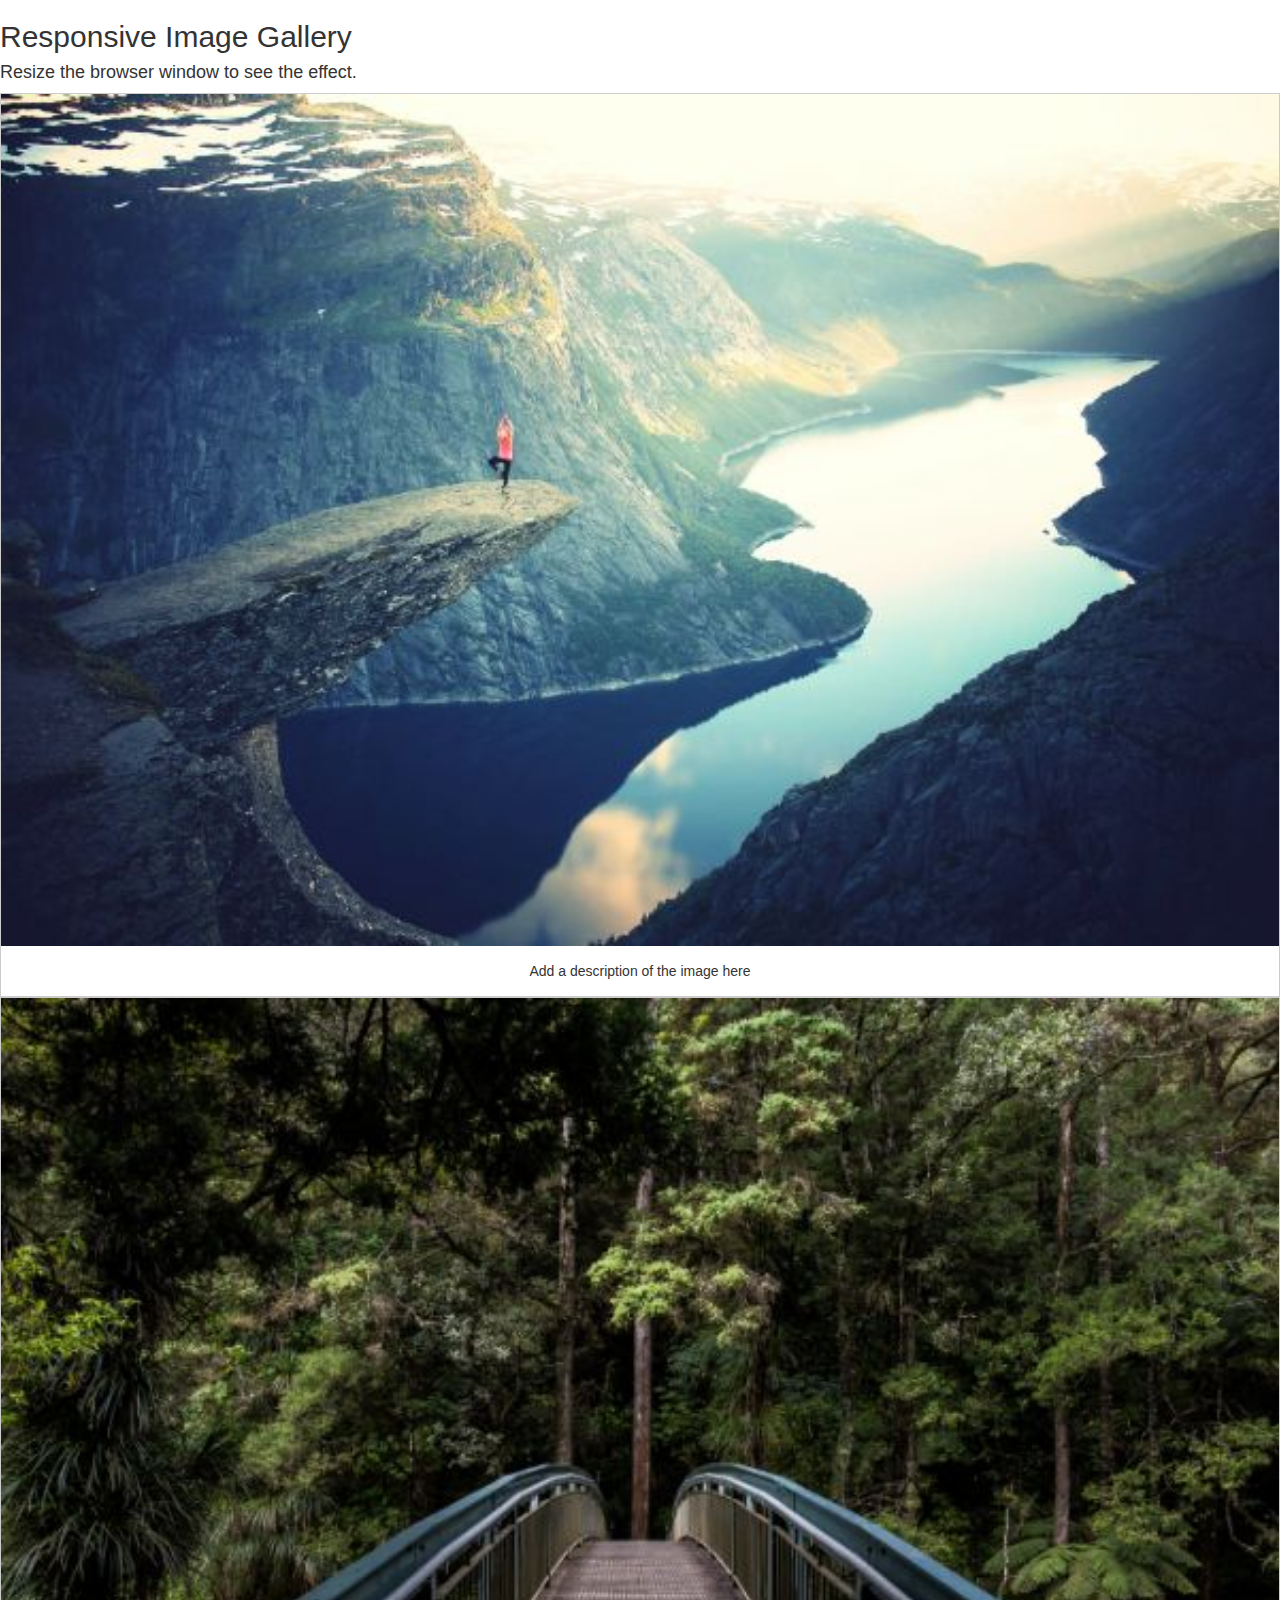
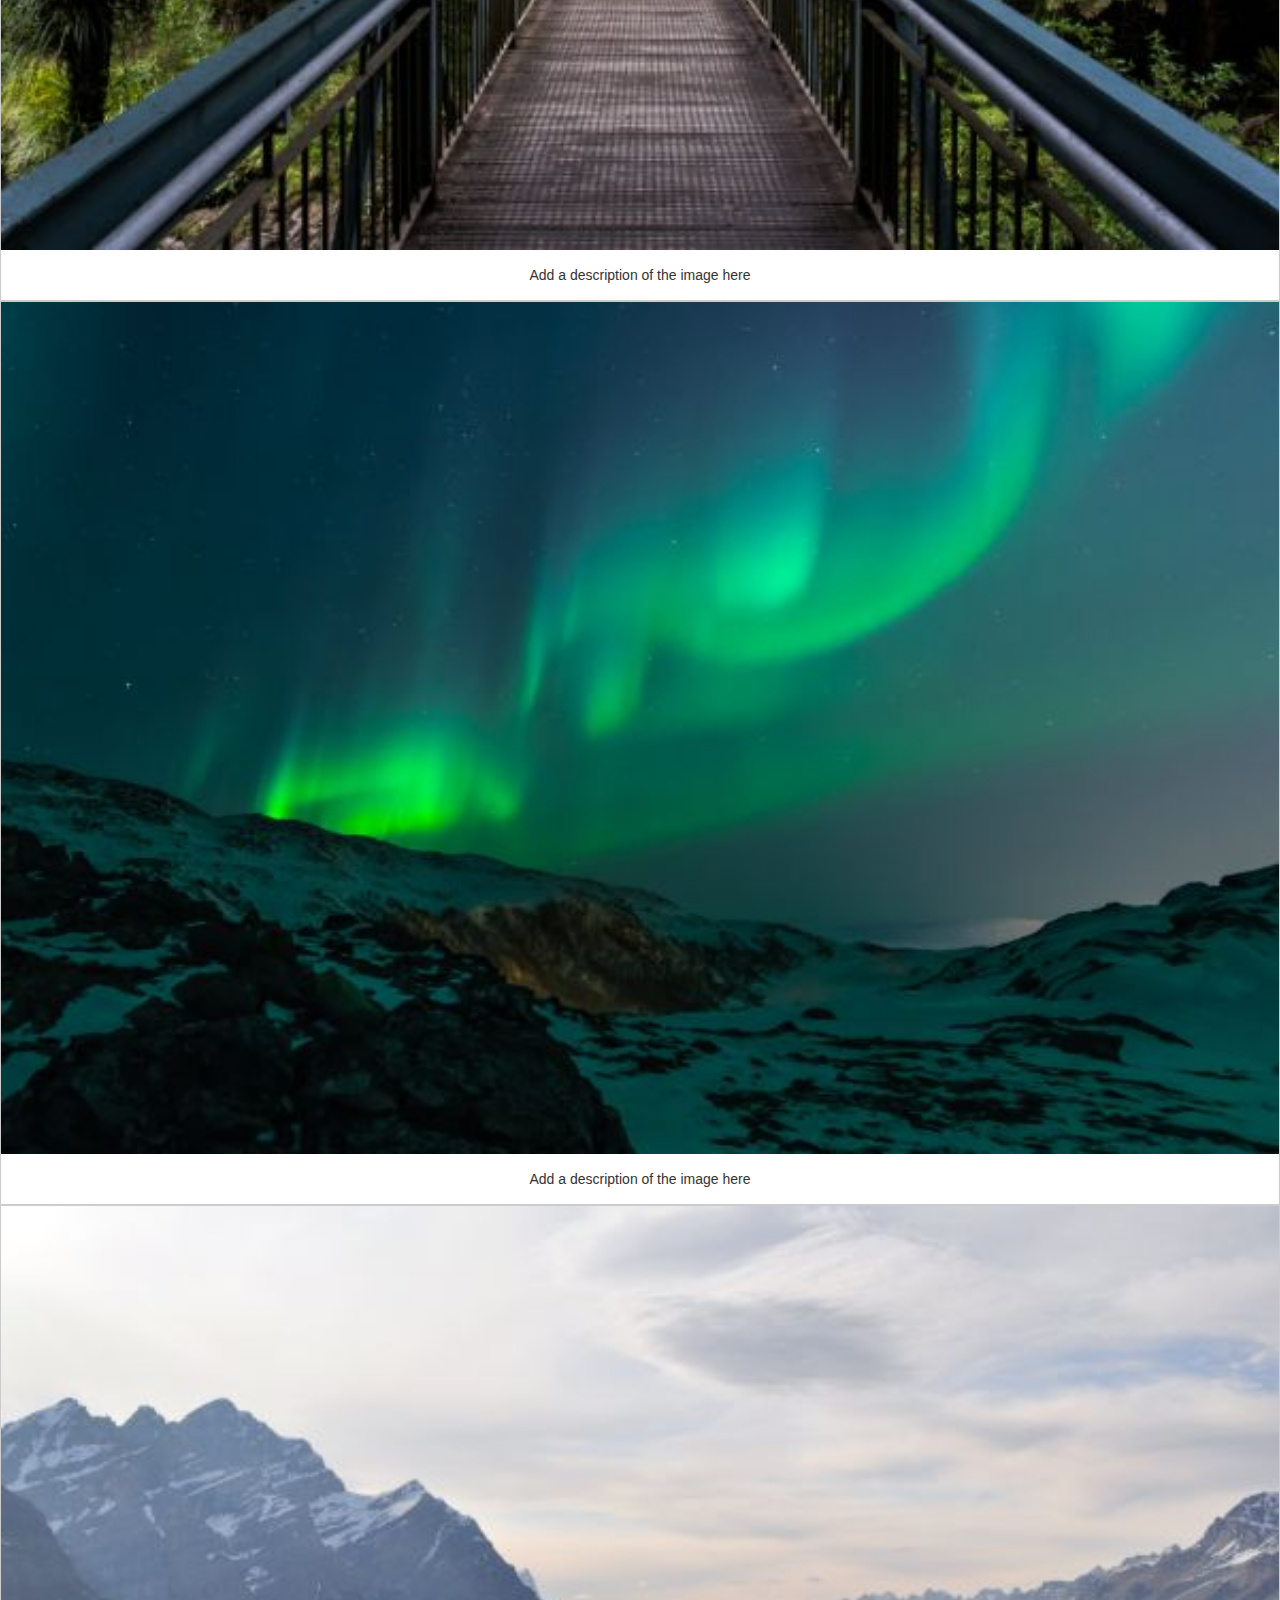
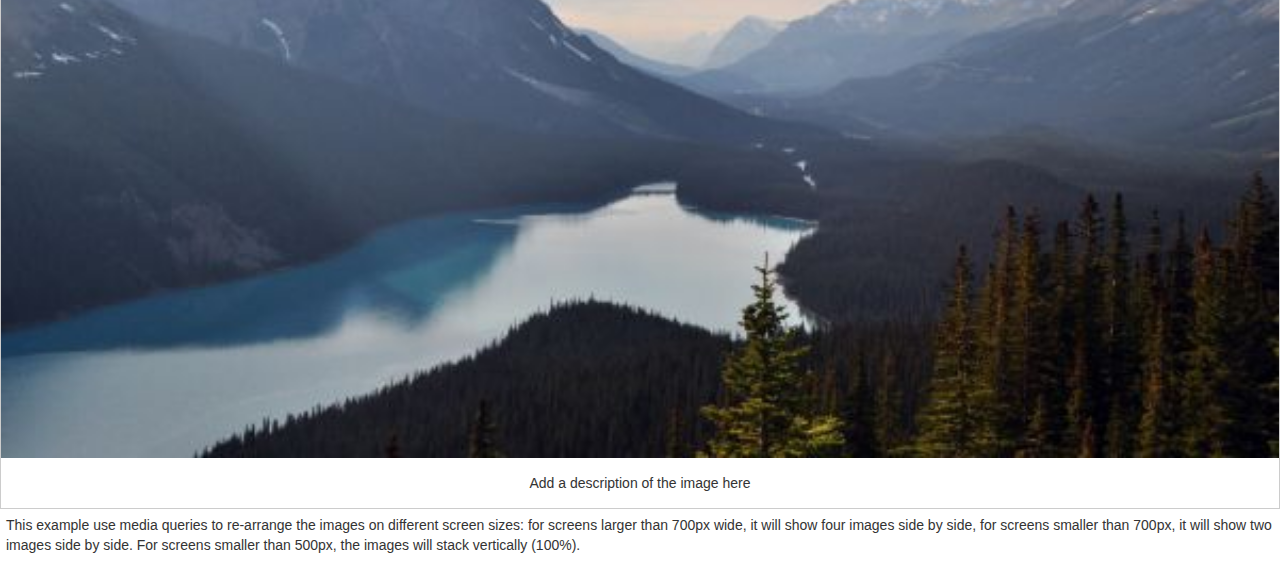
<file: practice/ex1/index.html>
<!DOCTYPE html>
<html lang="en">
<head>
    <title>Responsive</title>
    <meta charset="UTF-8">
    <meta name="viewport" content="width=device-width, initial-scale=1">
    <link rel="stylesheet" href="https://maxcdn.bootstrapcdn.com/bootstrap/3.3.7/css/bootstrap.min.css">
    <style>
        div.gallery {
            border: 1px solid #ccc;
        }

        div.gallery:hover {
            border: 1px solid #777;
        }

        div.gallery img {
            width: 100%;
            height: auto;
        }

        div.desc {
            padding: 15px;
            text-align: center;
        }

        * {
            box-sizing: border-box;
        }
    </style>
    <script src="https://ajax.googleapis.com/ajax/libs/jquery/3.2.1/jquery.min.js"></script>
    <script src="https://maxcdn.bootstrapcdn.com/bootstrap/3.3.7/js/bootstrap.min.js"></script>
</head>
<body>
<h2>Responsive Image Gallery</h2>
<h4>Resize the browser window to see the effect.</h4>

<div class="responsive">
    <div class="gallery">
        <a target="_blank" href="gallery_files/img_fjords.jpg">
            <img src="gallery_files/img_fjords.jpg" alt="Trolltunga Norway" width="300" height="200">
        </a>
        <div class="desc">Add a description of the image here</div>
    </div>
</div>


<div class="responsive">
    <div class="gallery">
        <a target="_blank" href="gallery_files/img_forest.jpg">
            <img src="gallery_files/img_forest.jpg" alt="Forest" width="600" height="400">
        </a>
        <div class="desc">Add a description of the image here</div>
    </div>
</div>

<div class="responsive">
    <div class="gallery">
        <a target="_blank" href="gallery_files/img_lights.jpg">
            <img src="gallery_files/img_lights.jpg" alt="Northern Lights" width="600" height="400">
        </a>
        <div class="desc">Add a description of the image here</div>
    </div>
</div>

<div class="responsive">
    <div class="gallery">
        <a target="_blank" href="gallery_files/img_mountains.jpg">
            <img src="gallery_files/img_mountains.jpg" alt="Mountains" width="600" height="400">
        </a>
        <div class="desc">Add a description of the image here</div>
    </div>
</div>

<div class="clearfix"></div>

<div style="padding:6px;">
    <p>This example use media queries to re-arrange the images on different screen sizes: for screens larger than 700px wide, it will show four images side by side, for screens smaller than 700px, it will show two images side by side. For screens smaller than 500px, the images will stack vertically (100%).</p>
</div>
</body>
</html>
</file>
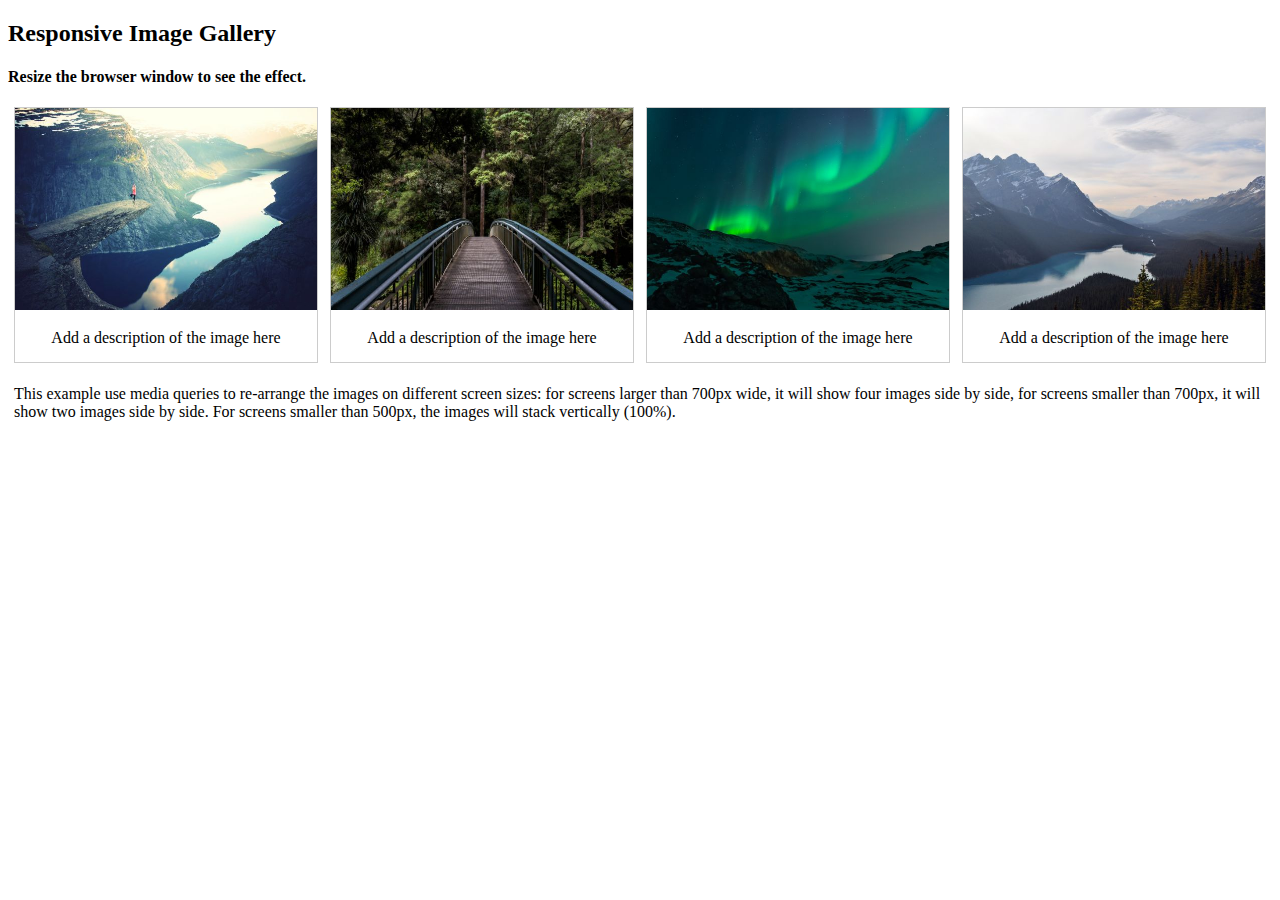
<file: practice/ex1/gallery.html>
<!DOCTYPE html>
<!-- saved from url=(0051)https://demo.codegym.vn/web/15/gallery/gallery.html -->
<html><head><meta http-equiv="Content-Type" content="text/html; charset=UTF-8">
<style>
div.gallery {
    border: 1px solid #ccc;
}

div.gallery:hover {
    border: 1px solid #777;
}

div.gallery img {
    width: 100%;
    height: auto;
}

div.desc {
    padding: 15px;
    text-align: center;
}

* {
    box-sizing: border-box;
}

.responsive {
    padding: 0 6px;
    float: left;
    width: 24.99999%;
}

@media only screen and (max-width: 700px){
    .responsive {
        width: 49.99999%;
        margin: 6px 0;
    }
}

@media only screen and (max-width: 500px){
    .responsive {
        width: 100%;
    }
}

.clearfix:after {
    content: "";
    display: table;
    clear: both;
}
</style>
</head>
<body>

<h2>Responsive Image Gallery</h2>
<h4>Resize the browser window to see the effect.</h4>

<div class="responsive">
  <div class="gallery">
    <a target="_blank" href="gallery_files/img_fjords.jpg">
      <img src="gallery_files/img_fjords.jpg" alt="Trolltunga Norway" width="300" height="200">
    </a>
    <div class="desc">Add a description of the image here</div>
  </div>
</div>


<div class="responsive">
  <div class="gallery">
    <a target="_blank" href="gallery_files/img_forest.jpg">
      <img src="gallery_files/img_forest.jpg" alt="Forest" width="600" height="400">
    </a>
    <div class="desc">Add a description of the image here</div>
  </div>
</div>

<div class="responsive">
  <div class="gallery">
    <a target="_blank" href="gallery_files/img_lights.jpg">
      <img src="gallery_files/img_lights.jpg" alt="Northern Lights" width="600" height="400">
    </a>
    <div class="desc">Add a description of the image here</div>
  </div>
</div>

<div class="responsive">
  <div class="gallery">
    <a target="_blank" href="gallery_files/img_mountains.jpg">
      <img src="gallery_files/img_mountains.jpg" alt="Mountains" width="600" height="400">
    </a>
    <div class="desc">Add a description of the image here</div>
  </div>
</div>

<div class="clearfix"></div>

<div style="padding:6px;">
  <p>This example use media queries to re-arrange the images on different screen sizes: for screens larger than 700px wide, it will show four images side by side, for screens smaller than 700px, it will show two images side by side. For screens smaller than 500px, the images will stack vertically (100%).</p>
</div>



</body><link type="text/css" id="dark-mode" rel="stylesheet" href="https://demo.codegym.vn/web/15/gallery/gallery.html"><style type="text/css" id="dark-mode-custom-style"></style></html>
</file>
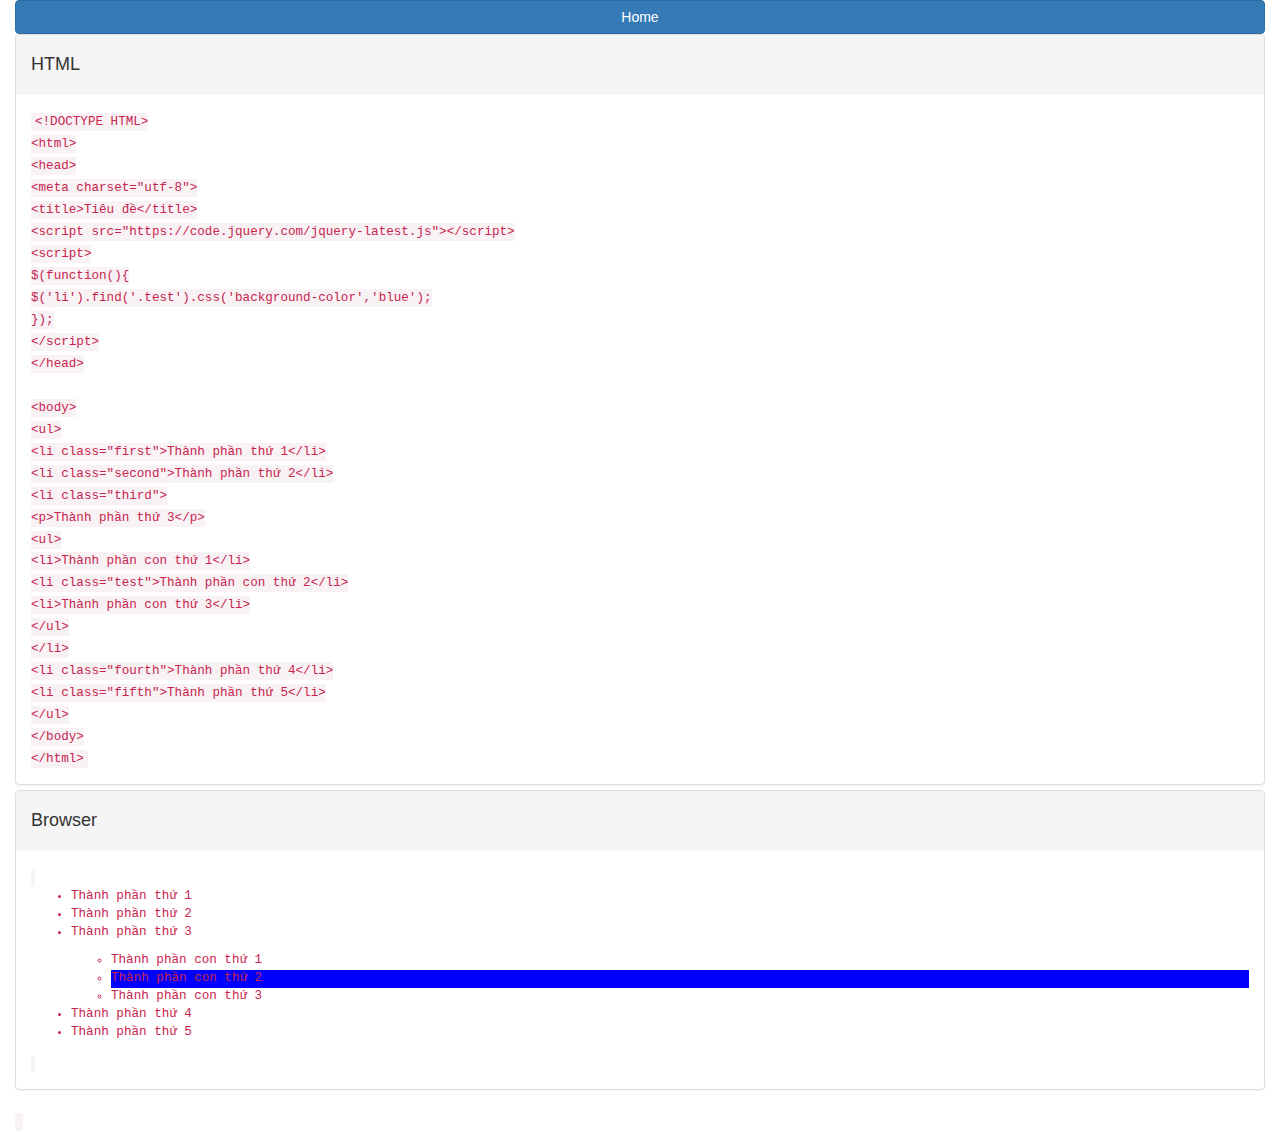
<file: practice/ex3/find_function.html>
<!DOCTYPE html>
<html lang="en">
<head>
    <title>Find Function</title>
    <meta charset="UTF-8">
    <meta name="viewport" content="width=device-width, initial-scale=1">
    <!--    <link rel="stylesheet" href="https://stackpath.bootstrapcdn.com/bootstrap/4.3.1/css/bootstrap.min.css" integrity="sha384-ggOyR0iXCbMQv3Xipma34MD+dH/1fQ784/j6cY/iJTQUOhcWr7x9JvoRxT2MZw1T" crossorigin="anonymous">-->
    <!--    <script src="https://code.jquery.com/jquery-3.3.1.slim.min.js" integrity="sha384-q8i/X+965DzO0rT7abK41JStQIAqVgRVzpbzo5smXKp4YfRvH+8abtTE1Pi6jizo" crossorigin="anonymous"></script>-->
    <!--    <script src="https://cdnjs.cloudflare.com/ajax/libs/popper.js/1.14.7/umd/popper.min.js" integrity="sha384-UO2eT0CpHqdSJQ6hJty5KVphtPhzWj9WO1clHTMGa3JDZwrnQq4sF86dIHNDz0W1" crossorigin="anonymous"></script>-->
    <!--    <script src="https://stackpath.bootstrapcdn.com/bootstrap/4.3.1/js/bootstrap.min.js" integrity="sha384-JjSmVgyd0p3pXB1rRibZUAYoIIy6OrQ6VrjIEaFf/nJGzIxFDsf4x0xIM+B07jRM" crossorigin="anonymous"></script>-->
    <link rel="stylesheet" href="../../css/bootstrap.min.css">
    <script src="../../js/jquery-3.4.1.min.js"></script>
    <script src="../../js/bootstrap.min.js"></script>
    <script>
        $(function(){
            $('li').find('.test').css('background-color','blue');
        });
    </script>
</head>
<body>
<div class="container-fluid">
    <a class="btn btn-primary center-block" href="index.html">Home</a>
    <div class="panel-group">
        <div class="panel panel-default">
            <div class="panel-heading">
                <h4>HTML</h4>
            </div>
            <div class="panel-body">
                <code>
                    &lt;!DOCTYPE HTML&gt;<br>
                    &lt;html&gt;<br>
                    &lt;head&gt;<br>
                    &lt;meta charset=&quot;utf-8&quot;&gt;<br>
                    &lt;title&gt;Ti&ecirc;u đề&lt;/title&gt;<br>
                    &lt;script src=&quot;https://code.jquery.com/jquery-latest.js&quot;&gt;&lt;/script&gt;<br>
                    &lt;script&gt;<br>
                    $(function(){<br>
                    $('li').find('.test').css('background-color','blue');<br>
                    });<br>
                    &lt;/script&gt;<br>
                    &lt;/head&gt;<br>
                    <br>
                    &lt;body&gt;<br>
                    &lt;ul&gt;<br>
                    &lt;li class=&quot;first&quot;&gt;Th&agrave;nh phần thứ 1&lt;/li&gt;<br>
                    &lt;li class=&quot;second&quot;&gt;Th&agrave;nh phần thứ 2&lt;/li&gt;<br>
                    &lt;li class=&quot;third&quot;&gt;<br>
                    &lt;p&gt;Th&agrave;nh phần thứ 3&lt;/p&gt;<br>
                    &lt;ul&gt;<br>
                    &lt;li&gt;Th&agrave;nh phần con thứ 1&lt;/li&gt;<br>
                    &lt;li class=&quot;test&quot;&gt;Th&agrave;nh phần con thứ 2&lt;/li&gt;<br>
                    &lt;li&gt;Th&agrave;nh phần con thứ 3&lt;/li&gt;<br>
                    &lt;/ul&gt;<br>
                    &lt;/li&gt;<br>
                    &lt;li class=&quot;fourth&quot;&gt;Th&agrave;nh phần thứ 4&lt;/li&gt;<br>
                    &lt;li class=&quot;fifth&quot;&gt;Th&agrave;nh phần thứ 5&lt;/li&gt;<br>
                    &lt;/ul&gt;<br>
                    &lt;/body&gt;<br>
                    &lt;/html&gt;<br>
                </code>
            </div>
        </div>
        <div class="panel panel-default">
            <div class="panel-heading">
                <h4>Browser</h4>
            </div>
            <div class="panel-body">
                <code>
                    <ul>
                        <li class="first">Thành phần thứ 1</li>
                        <li class="second">Thành phần thứ 2</li>
                        <li class="third">
                            <p>Thành phần thứ 3</p>
                            <ul>
                                <li>Thành phần con thứ 1</li>
                                <li class="test">Thành phần con thứ 2</li>
                                <li>Thành phần con thứ 3</li>
                            </ul>
                        </li>
                        <li class="fourth">Thành phần thứ 4</li>
                        <li class="fifth">Thành phần thứ 5</li>
                    </ul>
                </code>
            </div>
        </div>
    </div>
<code>

</code>
</div>

</body>
</html>
</file>
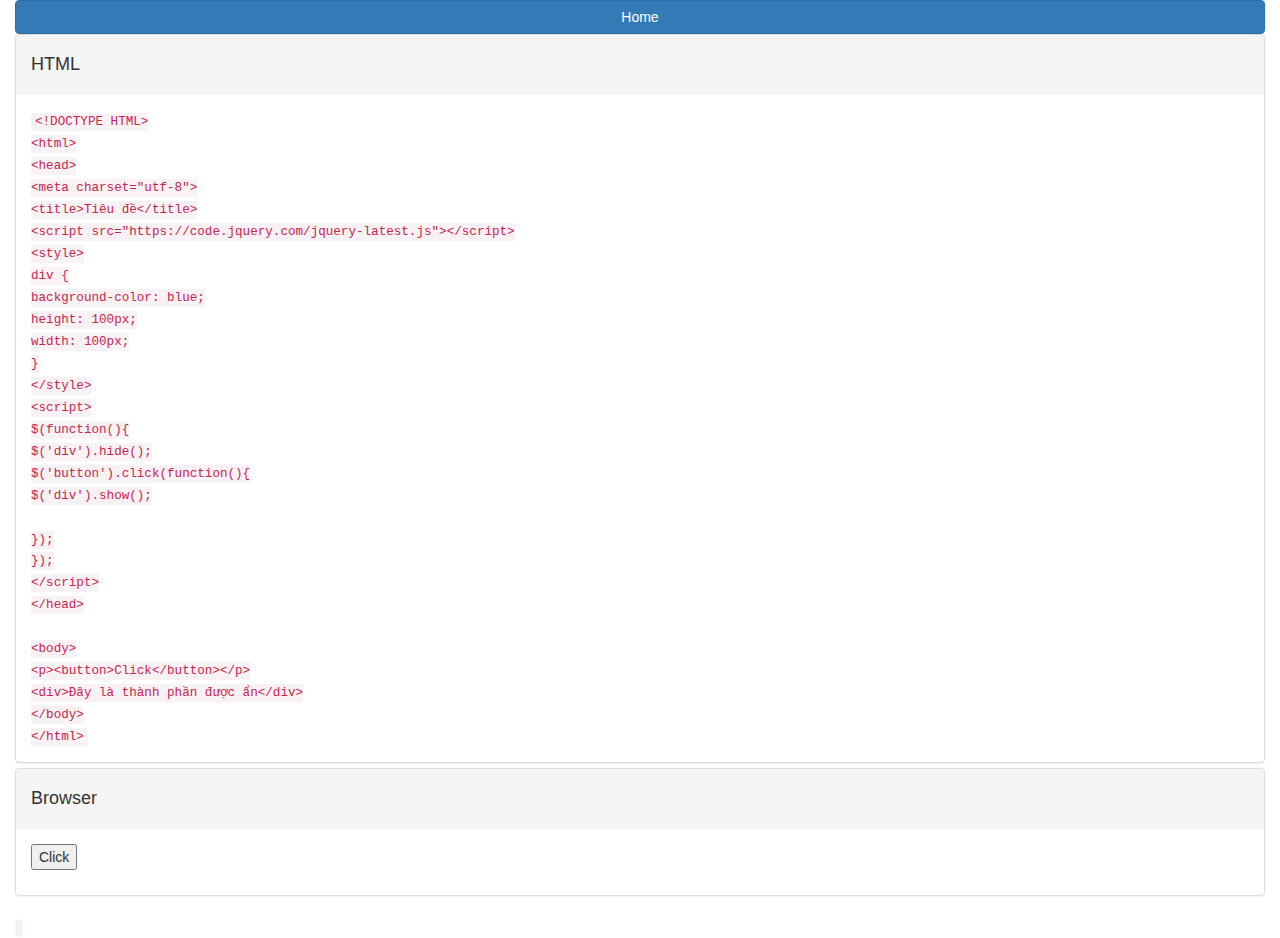
<file: practice/ex3/hide_function.html>
<!DOCTYPE html>
<html lang="en">
<head>
    <title>Hide Functions</title>
    <meta charset="UTF-8">
    <meta name="viewport" content="width=device-width, initial-scale=1">
    <!--    <link rel="stylesheet" href="https://stackpath.bootstrapcdn.com/bootstrap/4.3.1/css/bootstrap.min.css" integrity="sha384-ggOyR0iXCbMQv3Xipma34MD+dH/1fQ784/j6cY/iJTQUOhcWr7x9JvoRxT2MZw1T" crossorigin="anonymous">-->
    <!--    <script src="https://code.jquery.com/jquery-3.3.1.slim.min.js" integrity="sha384-q8i/X+965DzO0rT7abK41JStQIAqVgRVzpbzo5smXKp4YfRvH+8abtTE1Pi6jizo" crossorigin="anonymous"></script>-->
    <!--    <script src="https://cdnjs.cloudflare.com/ajax/libs/popper.js/1.14.7/umd/popper.min.js" integrity="sha384-UO2eT0CpHqdSJQ6hJty5KVphtPhzWj9WO1clHTMGa3JDZwrnQq4sF86dIHNDz0W1" crossorigin="anonymous"></script>-->
    <!--    <script src="https://stackpath.bootstrapcdn.com/bootstrap/4.3.1/js/bootstrap.min.js" integrity="sha384-JjSmVgyd0p3pXB1rRibZUAYoIIy6OrQ6VrjIEaFf/nJGzIxFDsf4x0xIM+B07jRM" crossorigin="anonymous"></script>-->
    <link rel="stylesheet" href="../../css/bootstrap.min.css">
    <script src="../../js/jquery-3.4.1.min.js"></script>
    <script src="../../js/bootstrap.min.js"></script>
    <script>
        $(function(){
            $('div.hidden_element').hide();
            $('button').click(function(){
                $('div').show();
            });
        });
    </script>
</head>
<body>
<div class="container-fluid">
    <a class="btn btn-primary center-block" href="index.html">Home</a>
    <div class="panel-group">
        <div class="panel panel-default">
            <div class="panel-heading">
                <h4>HTML</h4>
            </div>
            <div class="panel-body">
                <code>
                    &lt;!DOCTYPE HTML&gt;<br>
                    &lt;html&gt;<br>
                    &lt;head&gt;<br>
                    &lt;meta charset=&quot;utf-8&quot;&gt;<br>
                    &lt;title&gt;Ti&ecirc;u đề&lt;/title&gt;<br>
                    &lt;script src=&quot;https://code.jquery.com/jquery-latest.js&quot;&gt;&lt;/script&gt;<br>
                    &lt;style&gt;<br>
                    div {<br>
                    background-color: blue;<br>
                    height: 100px;<br>
                    width: 100px;<br>
                    }<br>
                    &lt;/style&gt;<br>
                    &lt;script&gt;<br>
                    $(function(){<br>
                    $('div').hide();<br>
                    $('button').click(function(){<br>
                    $('div').show();<br>
                    <br>
                    });<br>
                    });<br>
                    &lt;/script&gt;<br>
                    &lt;/head&gt;<br>
                    <br>
                    &lt;body&gt;<br>
                    &lt;p&gt;&lt;button&gt;Click&lt;/button&gt;&lt;/p&gt;<br>
                    &lt;div&gt;Đ&acirc;y l&agrave; th&agrave;nh phần được ẩn&lt;/div&gt;<br>
                    &lt;/body&gt;<br>
                    &lt;/html&gt;<br>
                </code>
            </div>
        </div>
        <div class="panel panel-default">
            <div class="panel-heading">
                <h4>Browser</h4>
            </div>
            <div class="panel-body">
                <p><button>Click</button></p>
                <div class="hidden_element">Đây là thành phần được ẩn</div>
            </div>
        </div>
    </div>
<code>

</code>
</div>

</body>
</html>
</file>
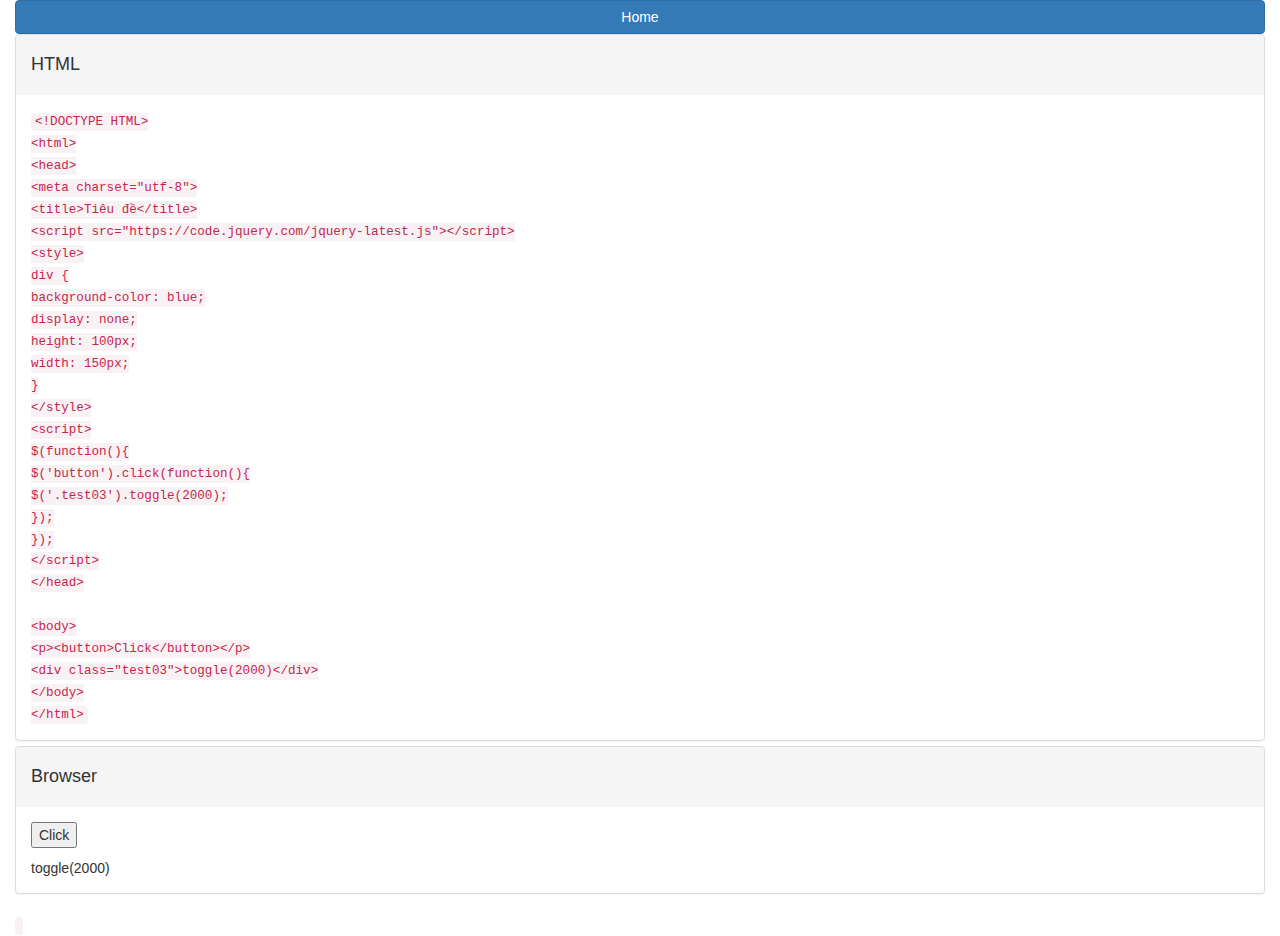
<file: practice/ex3/toggle_function.html>
<!DOCTYPE html>
<html lang="en">
<head>
    <title>Toggle Functions</title>
    <meta charset="UTF-8">
    <meta name="viewport" content="width=device-width, initial-scale=1">
    <!--    <link rel="stylesheet" href="https://stackpath.bootstrapcdn.com/bootstrap/4.3.1/css/bootstrap.min.css" integrity="sha384-ggOyR0iXCbMQv3Xipma34MD+dH/1fQ784/j6cY/iJTQUOhcWr7x9JvoRxT2MZw1T" crossorigin="anonymous">-->
    <!--    <script src="https://code.jquery.com/jquery-3.3.1.slim.min.js" integrity="sha384-q8i/X+965DzO0rT7abK41JStQIAqVgRVzpbzo5smXKp4YfRvH+8abtTE1Pi6jizo" crossorigin="anonymous"></script>-->
    <!--    <script src="https://cdnjs.cloudflare.com/ajax/libs/popper.js/1.14.7/umd/popper.min.js" integrity="sha384-UO2eT0CpHqdSJQ6hJty5KVphtPhzWj9WO1clHTMGa3JDZwrnQq4sF86dIHNDz0W1" crossorigin="anonymous"></script>-->
    <!--    <script src="https://stackpath.bootstrapcdn.com/bootstrap/4.3.1/js/bootstrap.min.js" integrity="sha384-JjSmVgyd0p3pXB1rRibZUAYoIIy6OrQ6VrjIEaFf/nJGzIxFDsf4x0xIM+B07jRM" crossorigin="anonymous"></script>-->
    <link rel="stylesheet" href="../../css/bootstrap.min.css">
    <script src="../../js/jquery-3.4.1.min.js"></script>
    <script src="../../js/bootstrap.min.js"></script>
    <script>
        $(function(){
            $('button').click(function(){
                $('.test03').toggle(2000);
            });
        });
    </script>
</head>
<body>
<div class="container-fluid">
    <a class="btn btn-primary center-block" href="index.html">Home</a>
    <div class="panel-group">
        <div class="panel panel-default">
            <div class="panel-heading">
                <h4>HTML</h4>
            </div>
            <div class="panel-body">
                <code>
                    &lt;!DOCTYPE HTML&gt;<br>
                    &lt;html&gt;<br>
                    &lt;head&gt;<br>
                    &lt;meta charset=&quot;utf-8&quot;&gt;<br>
                    &lt;title&gt;Ti&ecirc;u đề&lt;/title&gt;<br>
                    &lt;script src=&quot;https://code.jquery.com/jquery-latest.js&quot;&gt;&lt;/script&gt;<br>
                    &lt;style&gt;<br>
                    div {<br>
                    background-color: blue;<br>
                    display: none;<br>
                    height: 100px;<br>
                    width: 150px;<br>
                    }<br>
                    &lt;/style&gt;<br>
                    &lt;script&gt;<br>
                    $(function(){<br>
                    $('button').click(function(){<br>
                    $('.test03').toggle(2000);<br>
                    });<br>
                    });<br>
                    &lt;/script&gt;<br>
                    &lt;/head&gt;<br>
                    <br>
                    &lt;body&gt;<br>
                    &lt;p&gt;&lt;button&gt;Click&lt;/button&gt;&lt;/p&gt;<br>
                    &lt;div class=&quot;test03&quot;&gt;toggle(2000)&lt;/div&gt;<br>
                    &lt;/body&gt;<br>
                    &lt;/html&gt;<br>
                </code>
            </div>
        </div>
        <div class="panel panel-default">
            <div class="panel-heading">
                <h4>Browser</h4>
            </div>
            <div class="panel-body">
                <p><button>Click</button></p>
                <div class="test03">toggle(2000)</div>
            </div>
        </div>
    </div>
    <code>

    </code>
</div>

</body>
</html>
</file>
